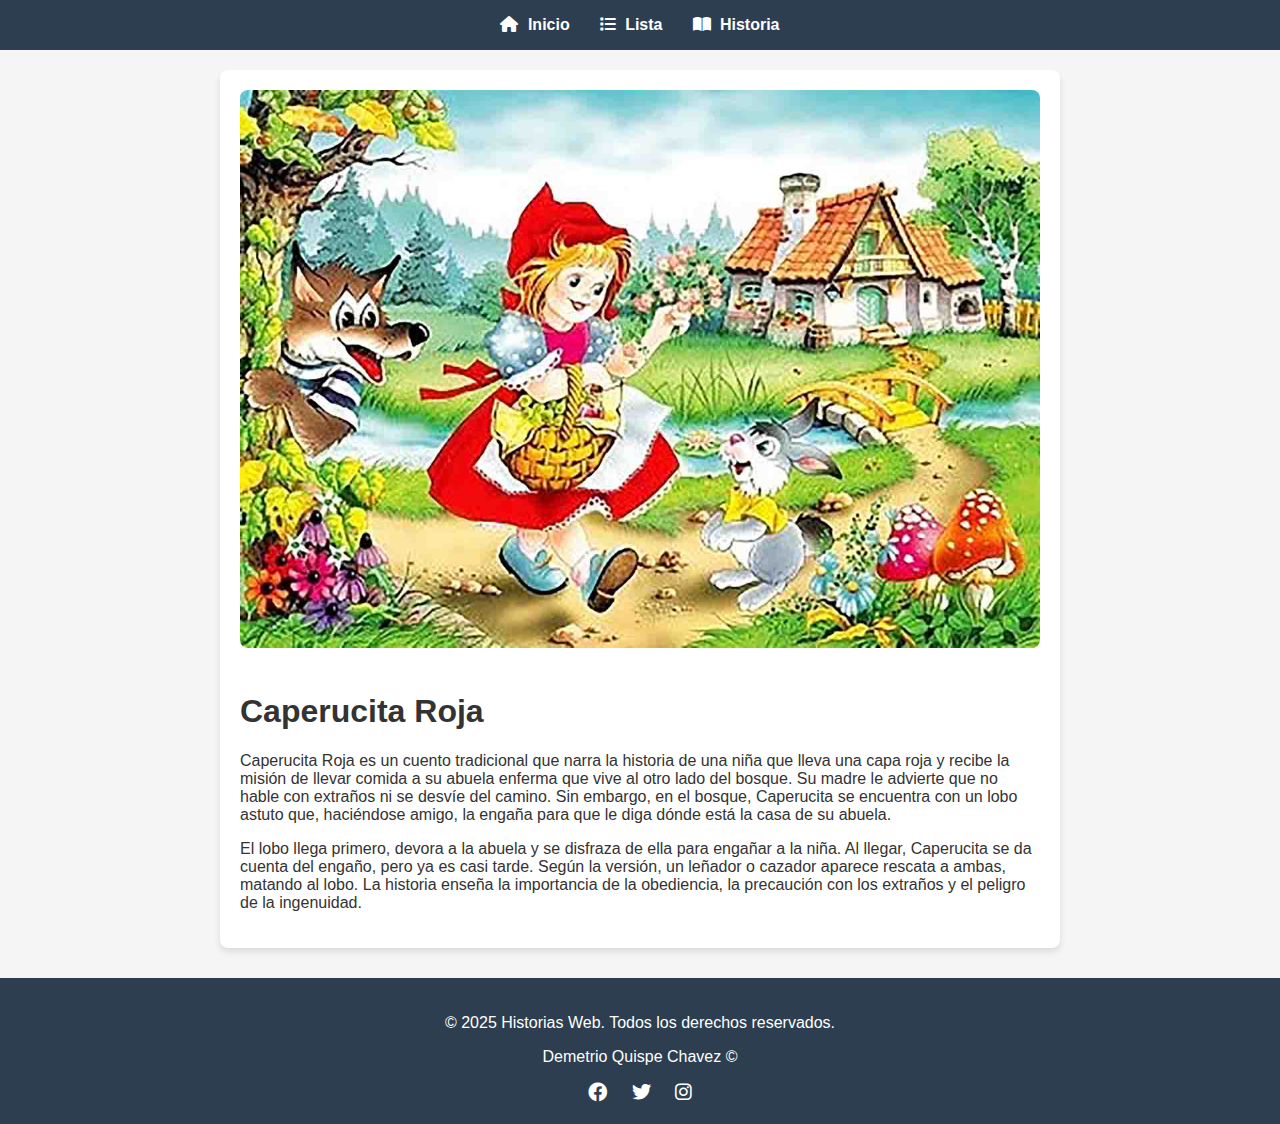
<file: Historias/historia1.html>
<!DOCTYPE html>
<html lang="es">
<head>
    <meta charset="UTF-8">
    <meta name="viewport" content="width=device-width, initial-scale=1.0">
    <title>Historia Individual</title>
    <link rel="stylesheet" href="css/styles.css">
    <link rel="stylesheet" href="https://cdnjs.cloudflare.com/ajax/libs/font-awesome/6.0.0/css/all.min.css">
</head>
<body>
    <header>
        <nav>
            <ul>
                <li><a href="index.html"><i class="fas fa-home"></i> Inicio</a></li>
                <li><a href="lista.html"><i class="fas fa-list"></i> Lista</a></li>
                <li><a href="historia.html"><i class="fas fa-book-open"></i> Historia</a></li>
            </ul>
        </nav>
    </header>

    <main id="historia-individual">
        <section class="historia-completa">
            <img src="img/his1.jpg" alt="Historia seleccionada">
            <h1>Caperucita Roja</h1>
            <p>Caperucita Roja es un cuento tradicional que narra la historia de una niña
                 que lleva una capa roja y recibe la misión de llevar comida a su abuela 
                 enferma que vive al otro lado del bosque. Su madre le advierte que no 
                 hable con extraños ni se desvíe del camino. Sin embargo, en el bosque, 
                 Caperucita se encuentra con un lobo astuto que, haciéndose amigo, 
                 la engaña para que le diga dónde está la casa de su abuela.</p>
            <p>El lobo llega primero, devora a la abuela y se disfraza de ella
                 para engañar a la niña. Al llegar, Caperucita se da cuenta del engaño, 
                 pero ya es casi tarde. Según la versión, un leñador o cazador aparece 
                  rescata a ambas, matando al lobo. La historia enseña la importancia de la obediencia, 
                  la precaución con los extraños y el peligro de la ingenuidad.</p>
        </section>
    </main>

    <footer>
        <p>&copy; 2025 Historias Web. Todos los derechos reservados.</p>
        <p>Demetrio Quispe Chavez ©</p>
        <div class="redes-sociales">
            <a href="#"><i class="fab fa-facebook"></i></a>
            <a href="#"><i class="fab fa-twitter"></i></a>
            <a href="#"><i class="fab fa-instagram"></i></a>
        </div>
    </footer>
</body>
</html>
</file>
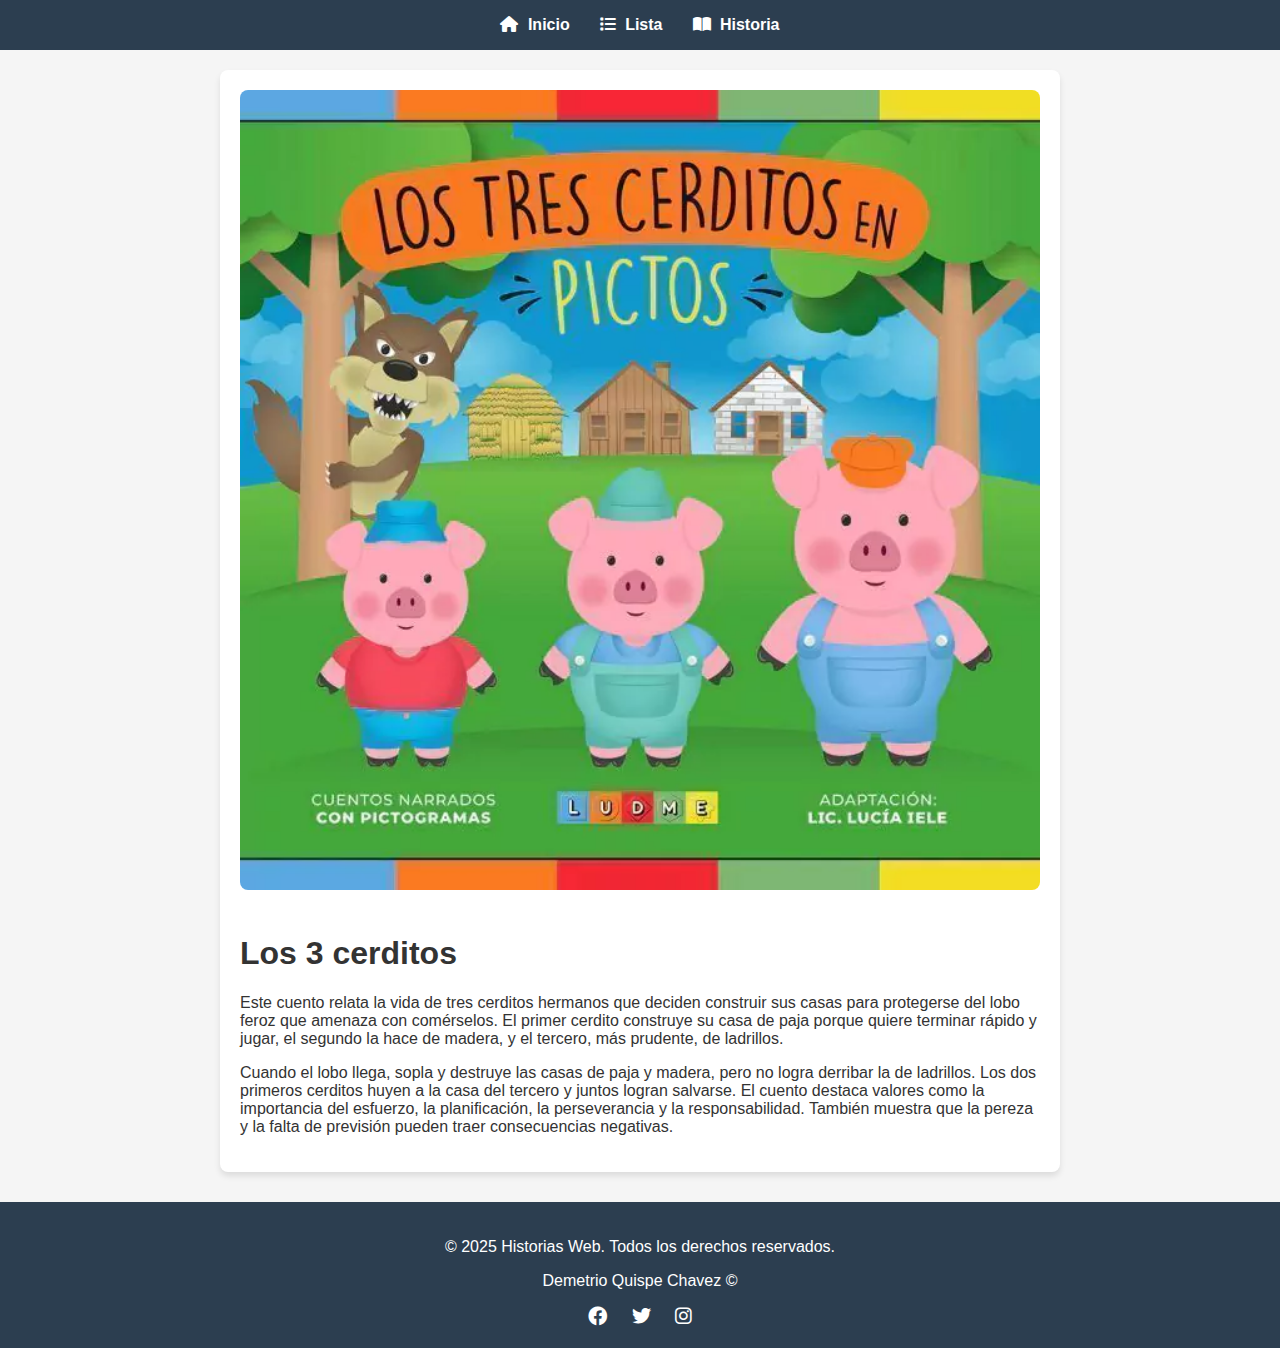
<file: Historias/historia2.html>
<!DOCTYPE html>
<html lang="es">
<head>
    <meta charset="UTF-8">
    <meta name="viewport" content="width=device-width, initial-scale=1.0">
    <title>Historia Individual</title>
    <link rel="stylesheet" href="css/styles.css">
    <link rel="stylesheet" href="https://cdnjs.cloudflare.com/ajax/libs/font-awesome/6.0.0/css/all.min.css">
</head>
<body>
    <header>
        <nav>
            <ul>
                <li><a href="index.html"><i class="fas fa-home"></i> Inicio</a></li>
                <li><a href="lista.html"><i class="fas fa-list"></i> Lista</a></li>
                <li><a href="historia.html"><i class="fas fa-book-open"></i> Historia</a></li>
            </ul>
        </nav>
    </header>

    <main id="historia-individual">
        <section class="historia-completa">
            <img src="img/his2.webp" alt="Historia seleccionada">
            <h1>Los 3 cerditos</h1>
            <p>Este cuento relata la vida de tres cerditos hermanos que 
                deciden construir sus casas para protegerse del lobo feroz que amenaza con comérselos. 
                El primer cerdito construye su casa de paja porque quiere terminar rápido y jugar, 
                el segundo la hace de madera, y el tercero, más prudente, de ladrillos. </p>
            <p>
                Cuando el lobo llega, sopla y destruye las casas de paja y madera, 
                pero no logra derribar la de ladrillos. Los dos primeros cerditos 
                huyen a la casa del tercero y juntos logran salvarse. 
                El cuento destaca valores como la importancia del esfuerzo, la planificación, la perseverancia y la responsabilidad. 
                También muestra que la pereza y la falta de previsión pueden traer consecuencias negativas.
            </p>
        </section>
    </main>

    <footer>
        <p>&copy; 2025 Historias Web. Todos los derechos reservados.</p>
        <p>Demetrio Quispe Chavez ©</p>
        <div class="redes-sociales">
            <a href="#"><i class="fab fa-facebook"></i></a>
            <a href="#"><i class="fab fa-twitter"></i></a>
            <a href="#"><i class="fab fa-instagram"></i></a>
        </div>
    </footer>
</body>
</html>
</file>
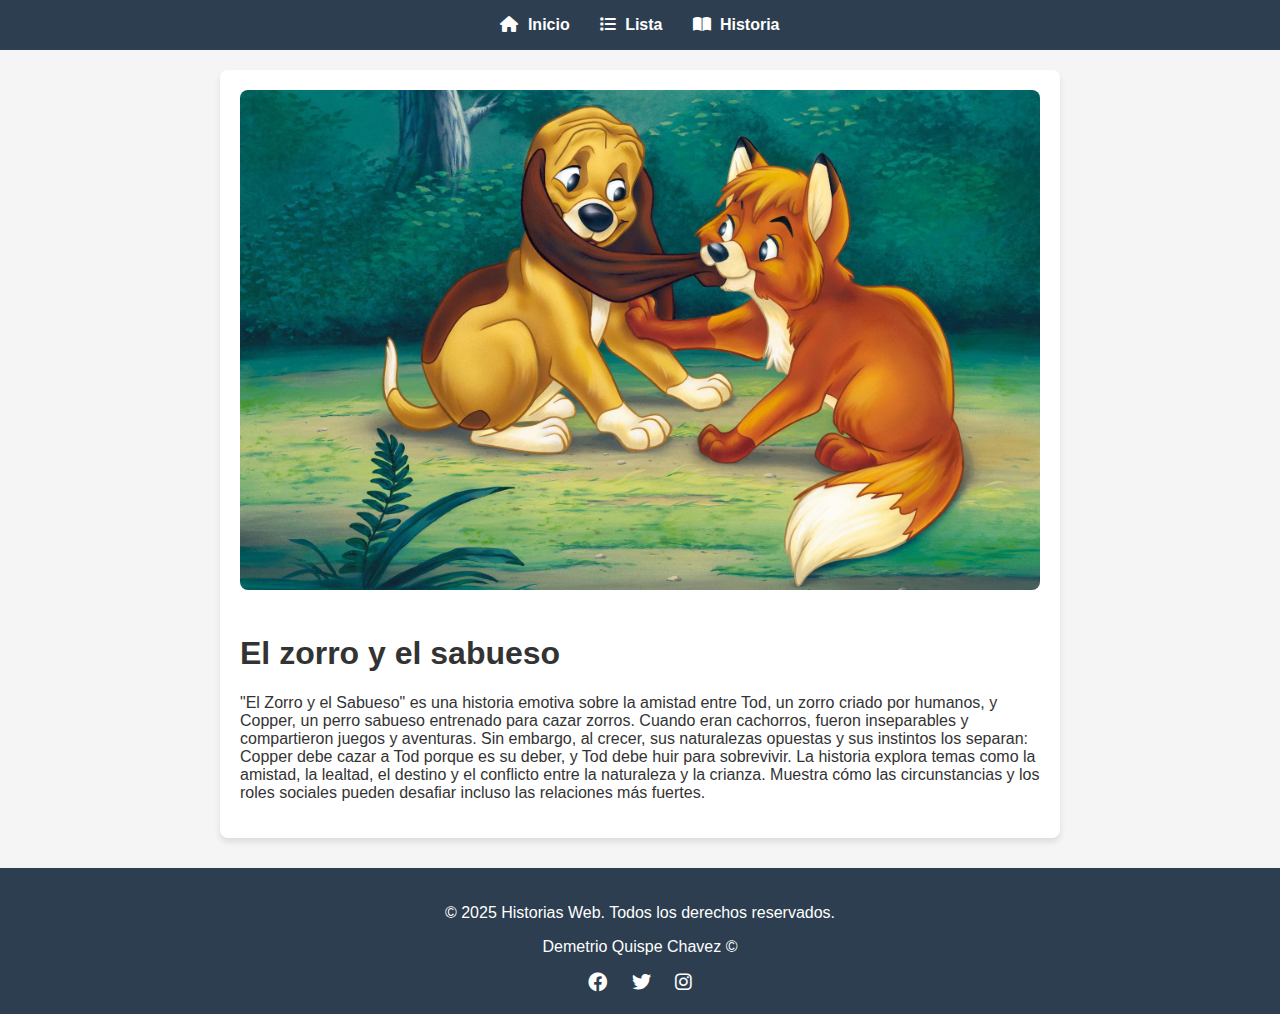
<file: Historias/historia3.html>
<!DOCTYPE html>
<html lang="es">
<head>
    <meta charset="UTF-8">
    <meta name="viewport" content="width=device-width, initial-scale=1.0">
    <title>Historia Individual</title>
    <link rel="stylesheet" href="css/styles.css">
    <link rel="stylesheet" href="https://cdnjs.cloudflare.com/ajax/libs/font-awesome/6.0.0/css/all.min.css">
</head>
<body>
    <header>
        <nav>
            <ul>
                <li><a href="index.html"><i class="fas fa-home"></i> Inicio</a></li>
                <li><a href="lista.html"><i class="fas fa-list"></i> Lista</a></li>
                <li><a href="historia.html"><i class="fas fa-book-open"></i> Historia</a></li>
            </ul>
        </nav>
    </header>

    <main id="historia-individual">
        <section class="historia-completa">
            <img src="img/his3.jpg" alt="Historia seleccionada">
            <h1>El zorro y el sabueso</h1>
            <p>"El Zorro y el Sabueso" es una historia emotiva sobre la amistad entre Tod, 
                un zorro criado por humanos, y Copper, un perro sabueso entrenado para cazar zorros. 
                Cuando eran cachorros, fueron inseparables y compartieron juegos y aventuras. 
                Sin embargo, al crecer, sus naturalezas opuestas y sus instintos los separan: 
                Copper debe cazar a Tod porque es su deber, y Tod debe huir para sobrevivir. 
                La historia explora temas como la amistad, la lealtad, 
                el destino y el conflicto entre la naturaleza y la crianza. 
                Muestra cómo las circunstancias y los roles sociales pueden 
                desafiar incluso las relaciones más fuertes.</p>
        </section>
    </main>

    <footer>
        <p>&copy; 2025 Historias Web. Todos los derechos reservados.</p>
        <p>Demetrio Quispe Chavez ©</p>
        <div class="redes-sociales">
            <a href="#"><i class="fab fa-facebook"></i></a>
            <a href="#"><i class="fab fa-twitter"></i></a>
            <a href="#"><i class="fab fa-instagram"></i></a>
        </div>
    </footer>
</body>
</html>
</file>
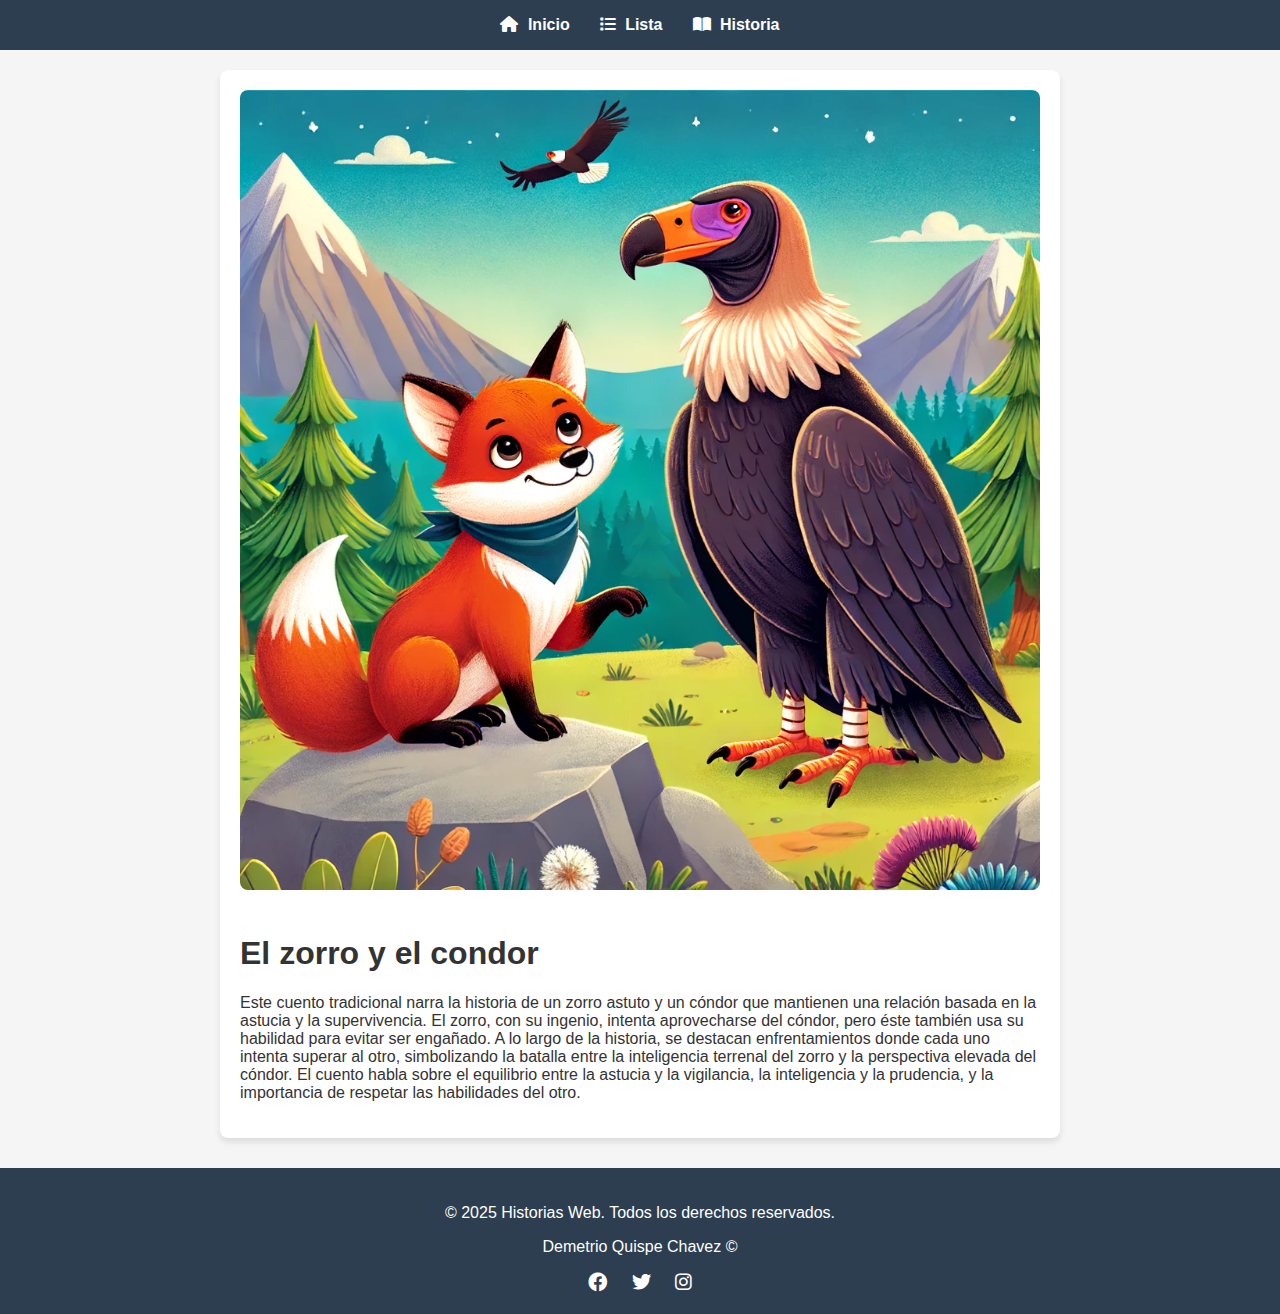
<file: Historias/historia4.html>
<!DOCTYPE html>
<html lang="es">
<head>
    <meta charset="UTF-8">
    <meta name="viewport" content="width=device-width, initial-scale=1.0">
    <title>Historia Individual</title>
    <link rel="stylesheet" href="css/styles.css">
    <link rel="stylesheet" href="https://cdnjs.cloudflare.com/ajax/libs/font-awesome/6.0.0/css/all.min.css">
</head>
<body>
    <header>
        <nav>
            <ul>
                <li><a href="index.html"><i class="fas fa-home"></i> Inicio</a></li>
                <li><a href="lista.html"><i class="fas fa-list"></i> Lista</a></li>
                <li><a href="historia.html"><i class="fas fa-book-open"></i> Historia</a></li>
            </ul>
        </nav>
    </header>

    <main id="historia-individual">
        <section class="historia-completa">
            <img src="img/his4.webp" alt="Historia seleccionada">
            <h1>El zorro y el condor</h1>
            <p>
                Este cuento tradicional narra la historia de un zorro astuto y 
                un cóndor que mantienen una relación basada en la astucia y la supervivencia. 
                El zorro, con su ingenio, intenta aprovecharse del cóndor, pero éste también 
                usa su habilidad para evitar ser engañado. A lo largo de la historia, 
                se destacan enfrentamientos donde cada uno intenta superar al otro, 
                simbolizando la batalla entre la inteligencia terrenal del zorro y 
                la perspectiva elevada del cóndor. El cuento habla sobre el equilibrio 
                entre la astucia y la vigilancia, la inteligencia y la prudencia, 
                y la importancia de respetar las habilidades del otro.
            </p>
        </section>
    </main>

    <footer>
        <p>&copy; 2025 Historias Web. Todos los derechos reservados.</p>
        <p>Demetrio Quispe Chavez ©</p>
        <div class="redes-sociales">
            <a href="#"><i class="fab fa-facebook"></i></a>
            <a href="#"><i class="fab fa-twitter"></i></a>
            <a href="#"><i class="fab fa-instagram"></i></a>
        </div>
    </footer>
</body>
</html>
</file>
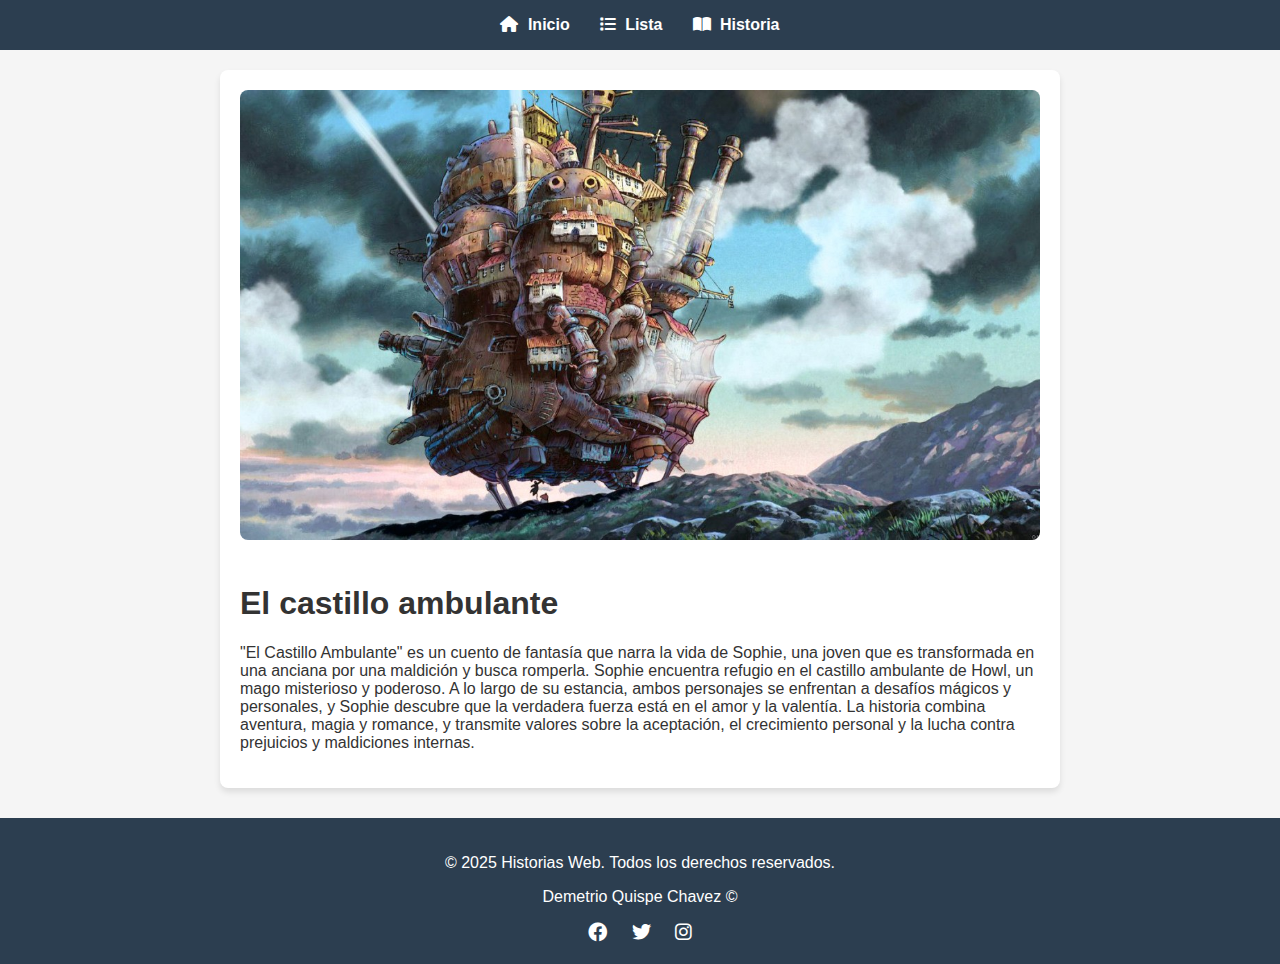
<file: Historias/historia5.html>
<!DOCTYPE html>
<html lang="es">
<head>
    <meta charset="UTF-8">
    <meta name="viewport" content="width=device-width, initial-scale=1.0">
    <title>Historia Individual</title>
    <link rel="stylesheet" href="css/styles.css">
    <link rel="stylesheet" href="https://cdnjs.cloudflare.com/ajax/libs/font-awesome/6.0.0/css/all.min.css">
</head>
<body>
    <header>
        <nav>
            <ul>
                <li><a href="index.html"><i class="fas fa-home"></i> Inicio</a></li>
                <li><a href="lista.html"><i class="fas fa-list"></i> Lista</a></li>
                <li><a href="historia.html"><i class="fas fa-book-open"></i> Historia</a></li>
            </ul>
        </nav>
    </header>

    <main id="historia-individual">
        <section class="historia-completa">
            <img src="img/his5.jfif" alt="Historia seleccionada">
            <h1>El castillo ambulante</h1>
            <p>
                "El Castillo Ambulante" es un cuento de fantasía que narra la vida de Sophie, 
                una joven que es transformada en una anciana por una maldición y busca romperla. 
                Sophie encuentra refugio en el castillo ambulante de Howl, un mago misterioso y poderoso. 
                A lo largo de su estancia, ambos personajes se enfrentan a desafíos mágicos y personales, 
                y Sophie descubre que la verdadera fuerza está en el amor y la valentía. 
                La historia combina aventura, magia y romance, y transmite valores sobre la aceptación, 
                el crecimiento personal y la lucha contra prejuicios y maldiciones internas.
            </p>
        </section>
    </main>

    <footer>
        <p>&copy; 2025 Historias Web. Todos los derechos reservados.</p>
        <p>Demetrio Quispe Chavez ©</p>
        <div class="redes-sociales">
            <a href="#"><i class="fab fa-facebook"></i></a>
            <a href="#"><i class="fab fa-twitter"></i></a>
            <a href="#"><i class="fab fa-instagram"></i></a>
        </div>
    </footer>
</body>
</html>
</file>
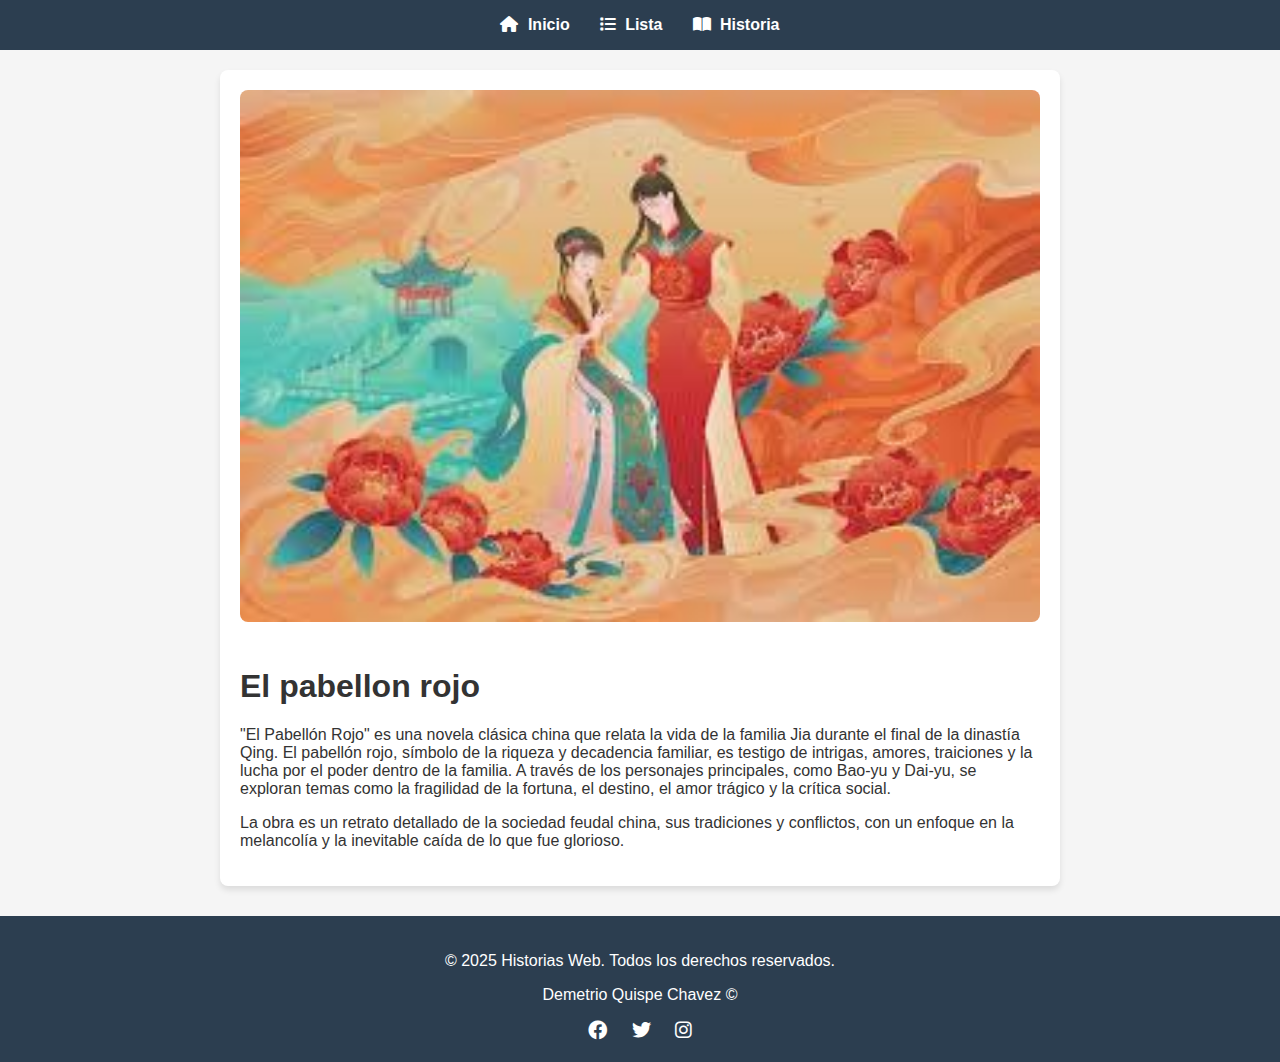
<file: Historias/historia6.html>
<!DOCTYPE html>
<html lang="es">
<head>
    <meta charset="UTF-8">
    <meta name="viewport" content="width=device-width, initial-scale=1.0">
    <title>Historia Individual</title>
    <link rel="stylesheet" href="css/styles.css">
    <link rel="stylesheet" href="https://cdnjs.cloudflare.com/ajax/libs/font-awesome/6.0.0/css/all.min.css">
</head>
<body>
    <header>
        <nav>
            <ul>
                <li><a href="index.html"><i class="fas fa-home"></i> Inicio</a></li>
                <li><a href="lista.html"><i class="fas fa-list"></i> Lista</a></li>
                <li><a href="historia.html"><i class="fas fa-book-open"></i> Historia</a></li>
            </ul>
        </nav>
    </header>

    <main id="historia-individual">
        <section class="historia-completa">
            <img src="img/his6.jfif" alt="Historia seleccionada">
            <h1>El pabellon rojo</h1>
            <p>
                "El Pabellón Rojo" es una novela clásica china que relata 
                la vida de la familia Jia durante el final de la dinastía Qing. 
                El pabellón rojo, símbolo de la riqueza y decadencia familiar, 
                es testigo de intrigas, amores, traiciones y la lucha por el poder dentro de la familia. 
                A través de los personajes principales, como Bao-yu y Dai-yu, 
                se exploran temas como la fragilidad de la fortuna, el destino, 
                el amor trágico y la crítica social. 
            </p>
            <p>
                La obra es un retrato detallado de la sociedad feudal china, 
                sus tradiciones y conflictos, con un enfoque en la melancolía y la inevitable caída de lo que fue glorioso.
            
            </p>
        </section>
    </main>

    <footer>
        <p>&copy; 2025 Historias Web. Todos los derechos reservados.</p>
        <p>Demetrio Quispe Chavez ©</p>
        <div class="redes-sociales">
            <a href="#"><i class="fab fa-facebook"></i></a>
            <a href="#"><i class="fab fa-twitter"></i></a>
            <a href="#"><i class="fab fa-instagram"></i></a>
        </div>
    </footer>
</body>
</html>
</file>
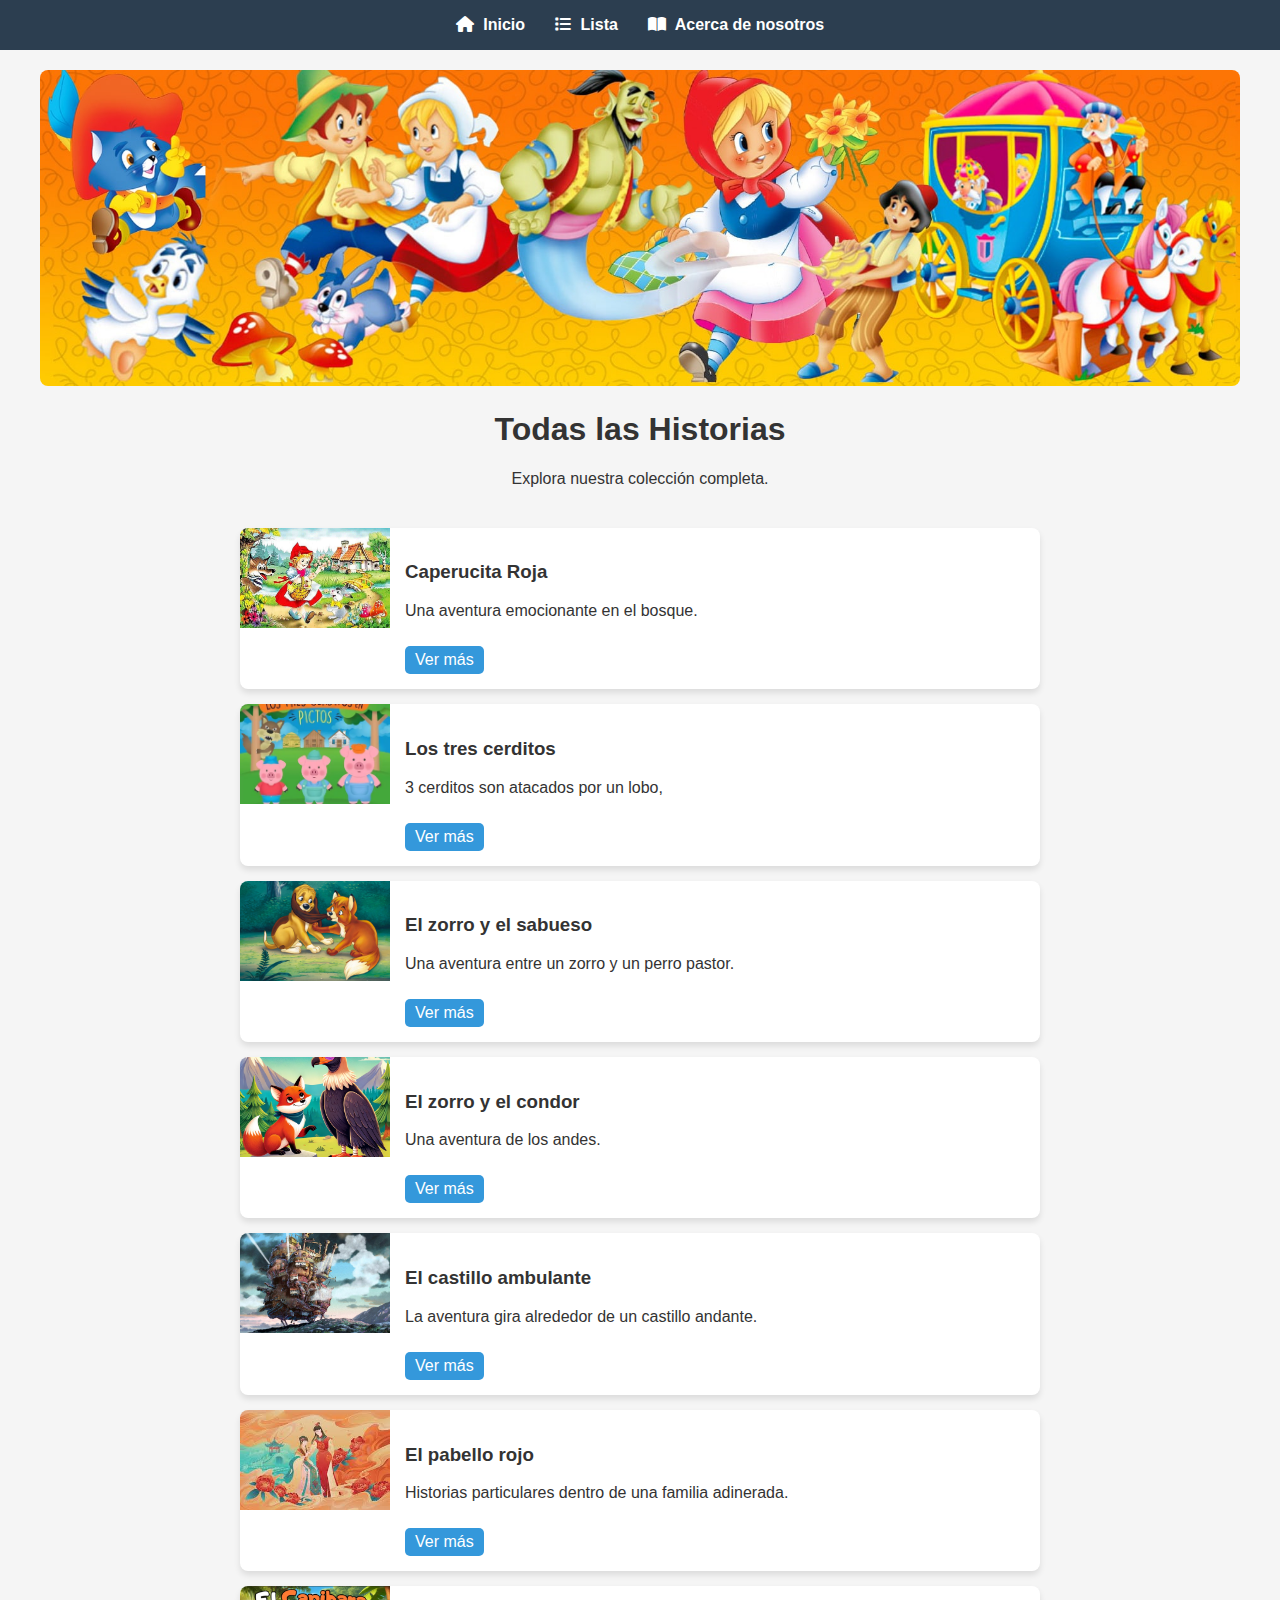
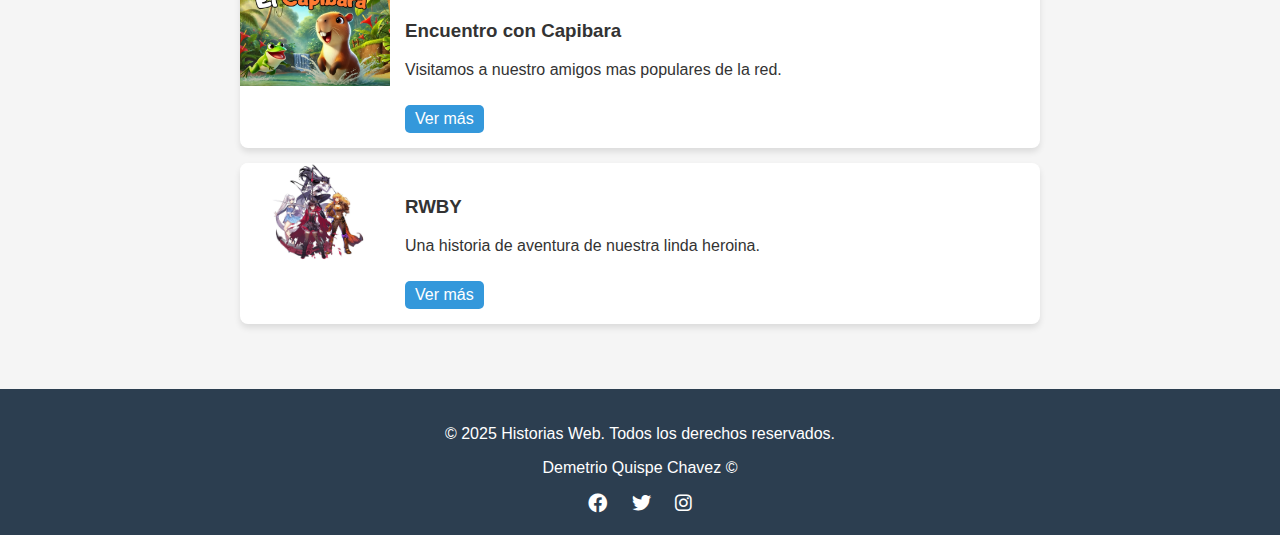
<file: Historias/lista.html>
<!DOCTYPE html>
<html lang="es">
<head>
    <meta charset="UTF-8">
    <meta name="viewport" content="width=device-width, initial-scale=1.0">
    <title>Lista de Historias</title>
    <link rel="stylesheet" href="css/styles.css">
    <link rel="stylesheet" href="https://cdnjs.cloudflare.com/ajax/libs/font-awesome/6.0.0/css/all.min.css">
</head>
<body>
    <header>
        <nav>
            <ul>
                <li><a href="index.html"><i class="fas fa-home"></i> Inicio</a></li>
                <li><a href="lista.html"><i class="fas fa-list"></i> Lista</a></li>
                <li><a href="historia.html"><i class="fas fa-book-open"></i> Acerca de nosotros</a></li>
            </ul>
        </nav>
    </header>

    <main id="lista">
        <section class="portada-sencilla">
            <img src="img/banner.jpg" alt="Portada lista">
            <h1>Todas las Historias</h1>
            <p>Explora nuestra colección completa.</p>
        </section>

        <section class="lista-historias">
            <div class="item-lista">
                <img src="img/his1.jpg" alt="Historia 1">
                <div class="info-lista">
                    <h3>Caperucita Roja</h3>
                    <p>Una aventura emocionante en el bosque.</p>
                    <a href="historia1.html" class="btn-ver-mas">Ver más</a>
                </div>
            </div>
            <div class="item-lista">
                <img src="img/his2.webp" alt="Historia 1">
                <div class="info-lista">
                    <h3>Los tres cerditos</h3>
                    <p>3 cerditos son atacados por un lobo,</p>
                    <a href="historia2.html" class="btn-ver-mas">Ver más</a>
                </div>
            </div>
            <div class="item-lista">
                <img src="img/his3.jpg" alt="Historia 1">
                <div class="info-lista">
                    <h3>El zorro y el sabueso</h3>
                    <p>Una aventura entre un zorro y un perro pastor.</p>
                    <a href="historia3.html" class="btn-ver-mas">Ver más</a>
                </div>
            </div>
            <div class="item-lista">
                <img src="img/his4.webp" alt="Historia 1">
                <div class="info-lista">
                    <h3>El zorro y el condor</h3>
                    <p>Una aventura de los andes.</p>
                    <a href="historia4.html" class="btn-ver-mas">Ver más</a>
                </div>
            </div>
            <div class="item-lista">
                <img src="img/his5.jfif" alt="Historia 1">
                <div class="info-lista">
                    <h3>El castillo ambulante</h3>
                    <p>La aventura gira alrededor de un castillo andante.</p>
                    <a href="historia5.html" class="btn-ver-mas">Ver más</a>
                </div>
            </div>
            <div class="item-lista">
                <img src="img/his6.jfif" alt="Historia 1">
                <div class="info-lista">
                    <h3>El pabello rojo</h3>
                    <p>Historias particulares dentro de una familia adinerada.</p>
                    <a href="historia.html" class="btn-ver-mas">Ver más</a>
                </div>
            </div>
            <div class="item-lista">
                <img src="img/capibara.png" alt="Historia 2">
                <div class="info-lista">
                    <h3>Encuentro con Capibara</h3>
                    <p>Visitamos a nuestro amigos mas populares de la red.</p>
                    <a href="video1.html" class="btn-ver-mas">Ver más</a>
                </div>
            </div>
            <div class="item-lista">
                <img src="img/rwby.jpg" alt="Historia 3">
                <div class="info-lista">
                    <h3>RWBY</h3>
                    <p>Una historia de aventura de nuestra linda heroina.</p>
                    <a href="video2.html" class="btn-ver-mas">Ver más</a>
                </div>
            </div>
        </section>
    </main>

    <footer>
        <p>&copy; 2025 Historias Web. Todos los derechos reservados.</p>
        <p>Demetrio Quispe Chavez ©</p>
        <div class="redes-sociales">
            <a href="#"><i class="fab fa-facebook"></i></a>
            <a href="#"><i class="fab fa-twitter"></i></a>
            <a href="#"><i class="fab fa-instagram"></i></a>
        </div>
    </footer>
</body>
</html>
</file>
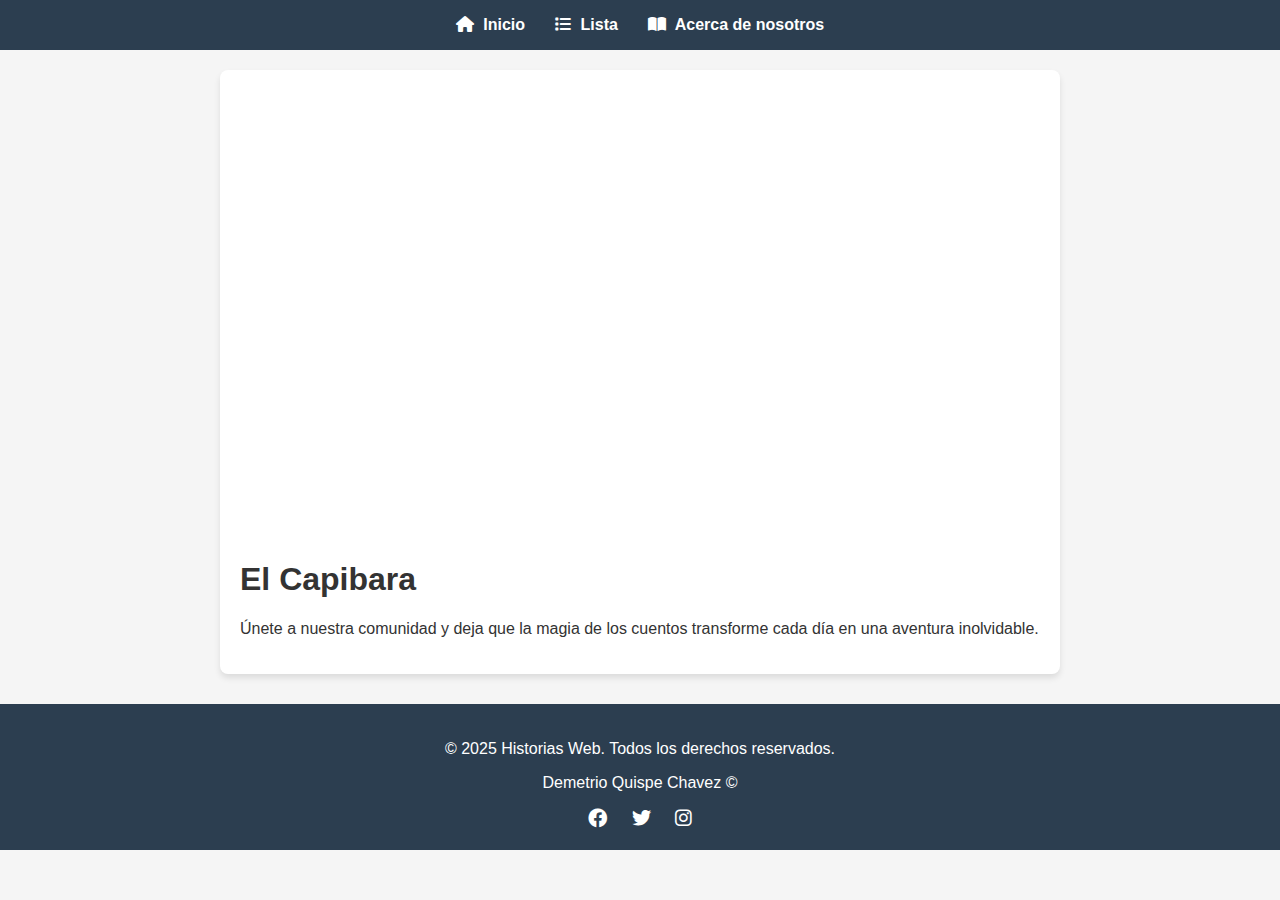
<file: Historias/video1.html>
<!DOCTYPE html>
<html lang="es">
<head>
    <meta charset="UTF-8">
    <meta name="viewport" content="width=device-width, initial-scale=1.0">
    <title>Historia Individual</title>
    <link rel="stylesheet" href="css/styles.css">
    <link rel="stylesheet" href="https://cdnjs.cloudflare.com/ajax/libs/font-awesome/6.0.0/css/all.min.css">
</head>
<body>
    <header>
        <nav>
            <ul>
                <li><a href="index.html"><i class="fas fa-home"></i> Inicio</a></li>
                <li><a href="lista.html"><i class="fas fa-list"></i> Lista</a></li>
                <li><a href="historia.html"><i class="fas fa-book-open"></i> Acerca de nosotros</a></li>
            </ul>
        </nav>
    </header>

    <main id="historia-individual">
        <section class="historia-completa">
            <div style="position: relative; padding-bottom: 56.25%; height: 0; overflow: hidden;">
                <iframe 
                    src="https://www.youtube.com/watch?v=wBa4_8NRj0k&ab_channel=CuentosAventurasNaranja" 
                    title="Video de YouTube" 
                    frameborder="0" 
                    allow="accelerometer; autoplay; clipboard-write; encrypted-media; gyroscope; picture-in-picture" 
                    allowfullscreen
                    style="position: absolute; top: 0; left: 0; width: 100%; height: 100%;">
                </iframe>
            </div>
            <h1>El Capibara</h1>
            <p>
                Únete a nuestra comunidad y deja que la magia de los cuentos transforme cada día en una aventura inolvidable.
            </p>
        </section>
    </main>

    <footer>
        <p>&copy; 2025 Historias Web. Todos los derechos reservados.</p>
        <p>Demetrio Quispe Chavez ©</p>
        <div class="redes-sociales">
            <a href="#"><i class="fab fa-facebook"></i></a>
            <a href="#"><i class="fab fa-twitter"></i></a>
            <a href="#"><i class="fab fa-instagram"></i></a>
        </div>
    </footer>
</body>
</html>
</file>
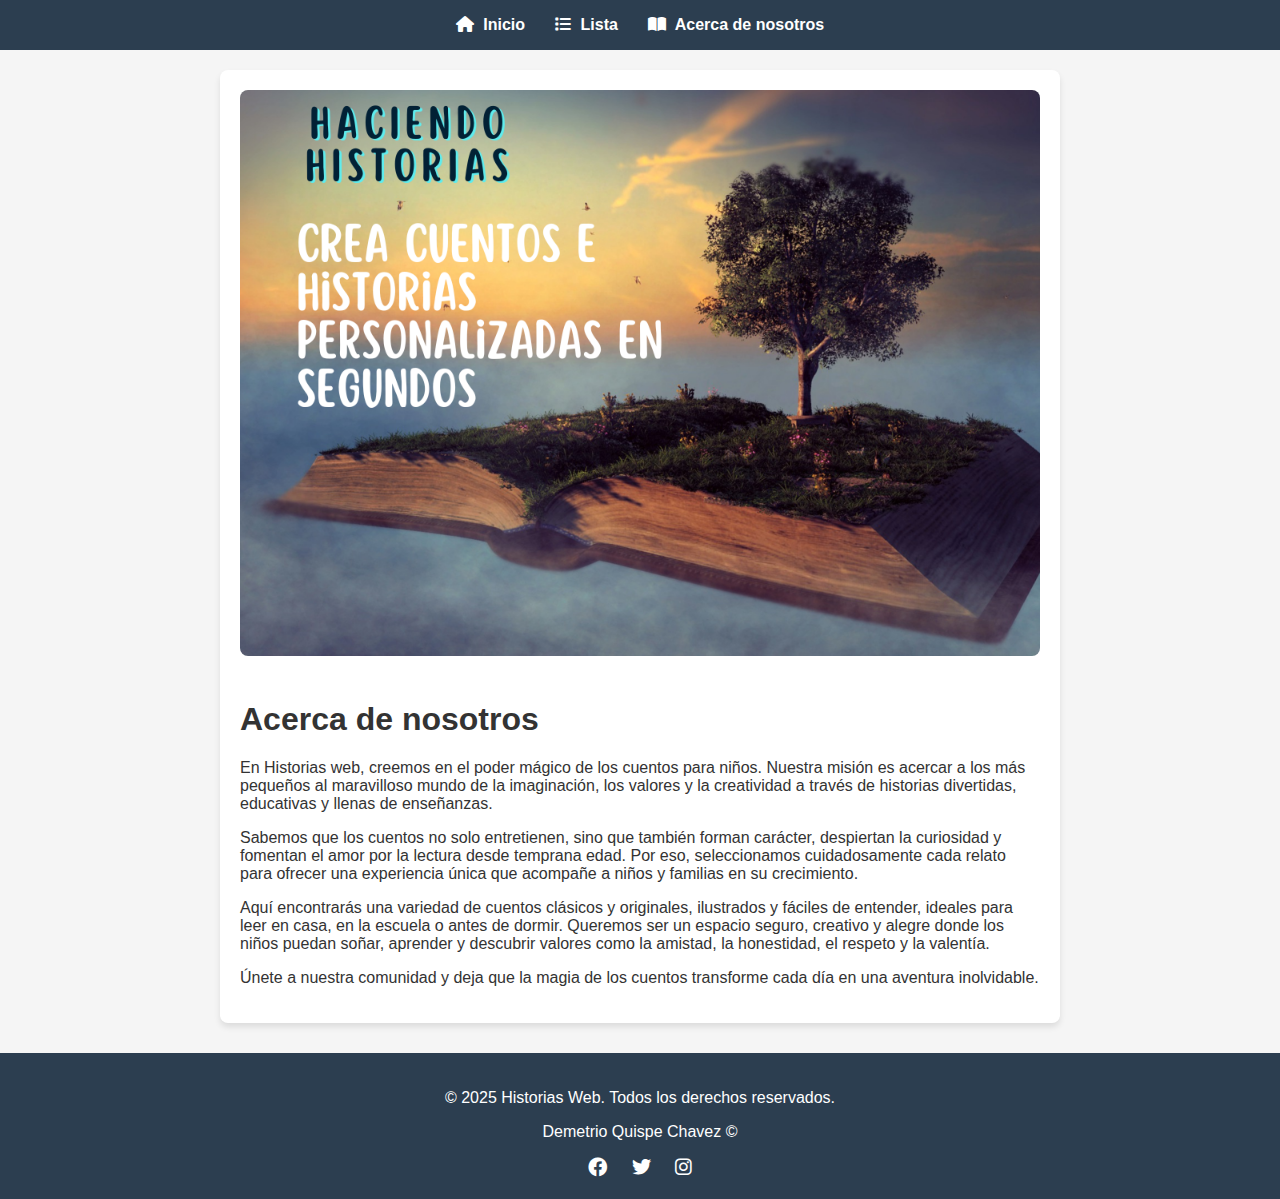
<file: Historias/video2.html>
<!DOCTYPE html>
<html lang="es">
<head>
    <meta charset="UTF-8">
    <meta name="viewport" content="width=device-width, initial-scale=1.0">
    <title>Historia Individual</title>
    <link rel="stylesheet" href="css/styles.css">
    <link rel="stylesheet" href="https://cdnjs.cloudflare.com/ajax/libs/font-awesome/6.0.0/css/all.min.css">
</head>
<body>
    <header>
        <nav>
            <ul>
                <li><a href="index.html"><i class="fas fa-home"></i> Inicio</a></li>
                <li><a href="lista.html"><i class="fas fa-list"></i> Lista</a></li>
                <li><a href="historia.html"><i class="fas fa-book-open"></i> Acerca de nosotros</a></li>
            </ul>
        </nav>
    </header>

    <main id="historia-individual">
        <section class="historia-completa">
            <img src="img/portada.png" alt="Historia seleccionada">
            <h1>Acerca de nosotros</h1>
            <p>
                En Historias web, creemos en el poder mágico de los cuentos para niños. 
                Nuestra misión es acercar a los más pequeños al maravilloso mundo de la imaginación, 
                los valores y la creatividad a través de historias divertidas, educativas y llenas de enseñanzas.
            </p>
            <p>
                Sabemos que los cuentos no solo entretienen, sino que también forman carácter, 
                despiertan la curiosidad y fomentan el amor por la lectura desde temprana edad. 
                Por eso, seleccionamos cuidadosamente cada relato para ofrecer una experiencia 
                única que acompañe a niños y familias en su crecimiento.
            </p>
            <p>Aquí encontrarás una variedad de cuentos clásicos y originales, 
                ilustrados y fáciles de entender, ideales para leer en casa, 
                en la escuela o antes de dormir. Queremos ser un espacio seguro, 
                creativo y alegre donde los niños puedan soñar, aprender y 
                descubrir valores como la amistad, la honestidad, el respeto y la valentía.
            </p>
            <p>
                Únete a nuestra comunidad y deja que la magia de los cuentos transforme cada día en una aventura inolvidable.
            </p>
        </section>
    </main>

    <footer>
        <p>&copy; 2025 Historias Web. Todos los derechos reservados.</p>
        <p>Demetrio Quispe Chavez ©</p>
        <div class="redes-sociales">
            <a href="#"><i class="fab fa-facebook"></i></a>
            <a href="#"><i class="fab fa-twitter"></i></a>
            <a href="#"><i class="fab fa-instagram"></i></a>
        </div>
    </footer>
</body>
</html>
</file>
<file: Historias/css/styles.css>
/* Estilos generales */
body {
    font-family: 'Arial', sans-serif;
    margin: 0;
    padding: 0;
    background-color: #f5f5f5;
    color: #333;
}

.container {
    max-width: 1200px;
    margin: 0 auto;
    padding: 0 15px;
}

header {
    background-color: #2c3e50;
    color: white;
    padding: 1rem 0;
}

.navbar {
    display: flex;
    justify-content: space-between;
    align-items: center;
}

.nav-left, .nav-right {
    display: flex;
    list-style: none;
    margin: 0;
    padding: 0;
    gap: 20px;
}

.nav-left a, .nav-right a {
    color: white;
    text-decoration: none;
    font-weight: bold;
}

.nav-left a:hover, .nav-right a:hover {
    text-decoration: underline;
    color: greenyellow;
}

.logout-btn {
    margin-left: 10px;
}

nav ul {
    display: flex;
    list-style: none;
    padding: 0;
    margin: 0;
    justify-content: center;
}

nav ul li {
    margin: 0 15px;
}
nav ul li a:hover {
    text-decoration: underline;
    color: greenyellow;
}

nav ul li a {
    color: white;
    text-decoration: none;
    font-weight: bold;
}

nav ul li a i {
    margin-right: 5px;
}

/* Estilos de la página de Inicio */
.portada {
    text-align: center;
    margin: 20px 0;
}

.portada img {
    width: 100%;
    max-width: 1200px;
    height: auto;
    border-radius: 8px;
}

.historias-grid {
    display: grid;
    grid-template-columns: repeat(3, 1fr);
    gap: 20px;
    padding: 20px;
    max-width: 1200px;
    margin: 0 auto;
}

.historia {
    background: white;
    border-radius: 8px;
    overflow: hidden;
    box-shadow: 0 4px 6px rgba(0, 0, 0, 0.1);
    text-align: center;
    padding: 15px;
}
.historia:hover{
    box-shadow: 0 4px 6px rgba(0, 0, 0, 0.2);
    background-color: wheat;
}

.historia img {
    width: 100%;
    height: 200px;
    object-fit: cover;
    border-radius: 5px;
}

.historia a {
    display: inline-block;
    margin-top: 10px;
    padding: 8px 15px;
    background: #3498db;
    color: white;
    text-decoration: none;
    border-radius: 5px;
}
.historia a:hover {
    background: orange;
}

.formulario {
    background: #ecf0f1;
    padding: 20px;
    max-width: 600px;
    margin: 30px auto;
    border-radius: 8px;
    text-align: center;
}

.formulario input {
    display: block;
    width: 80%;
    padding: 10px;
    margin: 10px auto;
    border: 1px solid #ddd;
    border-radius: 5px;
}

.formulario button {
    padding: 10px 20px;
    background: #2ecc71;
    color: white;
    border: none;
    border-radius: 5px;
    cursor: pointer;
}
.formulario button:hover {
    background: #27ae60;
}

/* Estilos del Footer */
footer {
    background: #2c3e50;
    color: white;
    text-align: center;
    padding: 20px;
    margin-top: 30px;
}

.redes-sociales {
    margin-top: 10px;
}

.redes-sociales a {
    color: white;
    margin: 0 10px;
    font-size: 1.2rem;
}

/* Estilos para la página de Lista */
.portada-sencilla {
    text-align: center;
    margin: 20px 0;
}

.portada-sencilla img {
    width: 100%;
    max-width: 1200px;
    height: auto;
    border-radius: 8px;
}

.lista-historias {
    max-width: 800px;
    margin: 0 auto;
    padding: 20px;
}

.item-lista {
    display: flex;
    background: white;
    margin-bottom: 15px;
    border-radius: 8px;
    overflow: hidden;
    box-shadow: 0 4px 6px rgba(0, 0, 0, 0.1);
}
.item-lista:hover {
    box-shadow: 0 4px 6px rgba(0, 0, 0, 0.2);
    background-color: wheat;
}

.item-lista img {
    width: 150px;
    height: 100px;
    object-fit: cover;
}

.info-lista {
    padding: 15px;
    flex-grow: 1;
}

.btn-ver-mas {
    display: inline-block;
    padding: 5px 10px;
    background: #3498db;
    color: white;
    text-decoration: none;
    border-radius: 5px;
    margin-top: 10px;
}
.btn-ver-mas:hover {
    background: orange;
}

/* Estilos para la página de Historia Individual */
.historia-completa {
    max-width: 800px;
    margin: 20px auto;
    padding: 20px;
    background: white;
    border-radius: 8px;
    box-shadow: 0 4px 6px rgba(0, 0, 0, 0.1);
}

.historia-completa img {
    width: 100%;
    height: auto;
    border-radius: 8px;
    margin-bottom: 20px;
}
.historia-completa iframe{
    border-radius: 10px;
}

/* Botones de navegacion*/

.botones-navegacion {
    display: flex;
    justify-content: center;
    gap: 20px;
    margin: 2rem auto;
}

.botones-navegacion button {
    background-color: #2c3e50;
    color: white;
    border: none;
    padding: 0.75rem 1.5rem;
    font-size: 1rem;
    border-radius: 8px;
    cursor: pointer;
    transition: background-color 0.3s;
}

.botones-navegacion button:hover {
    background-color: orange;
}
</file>
